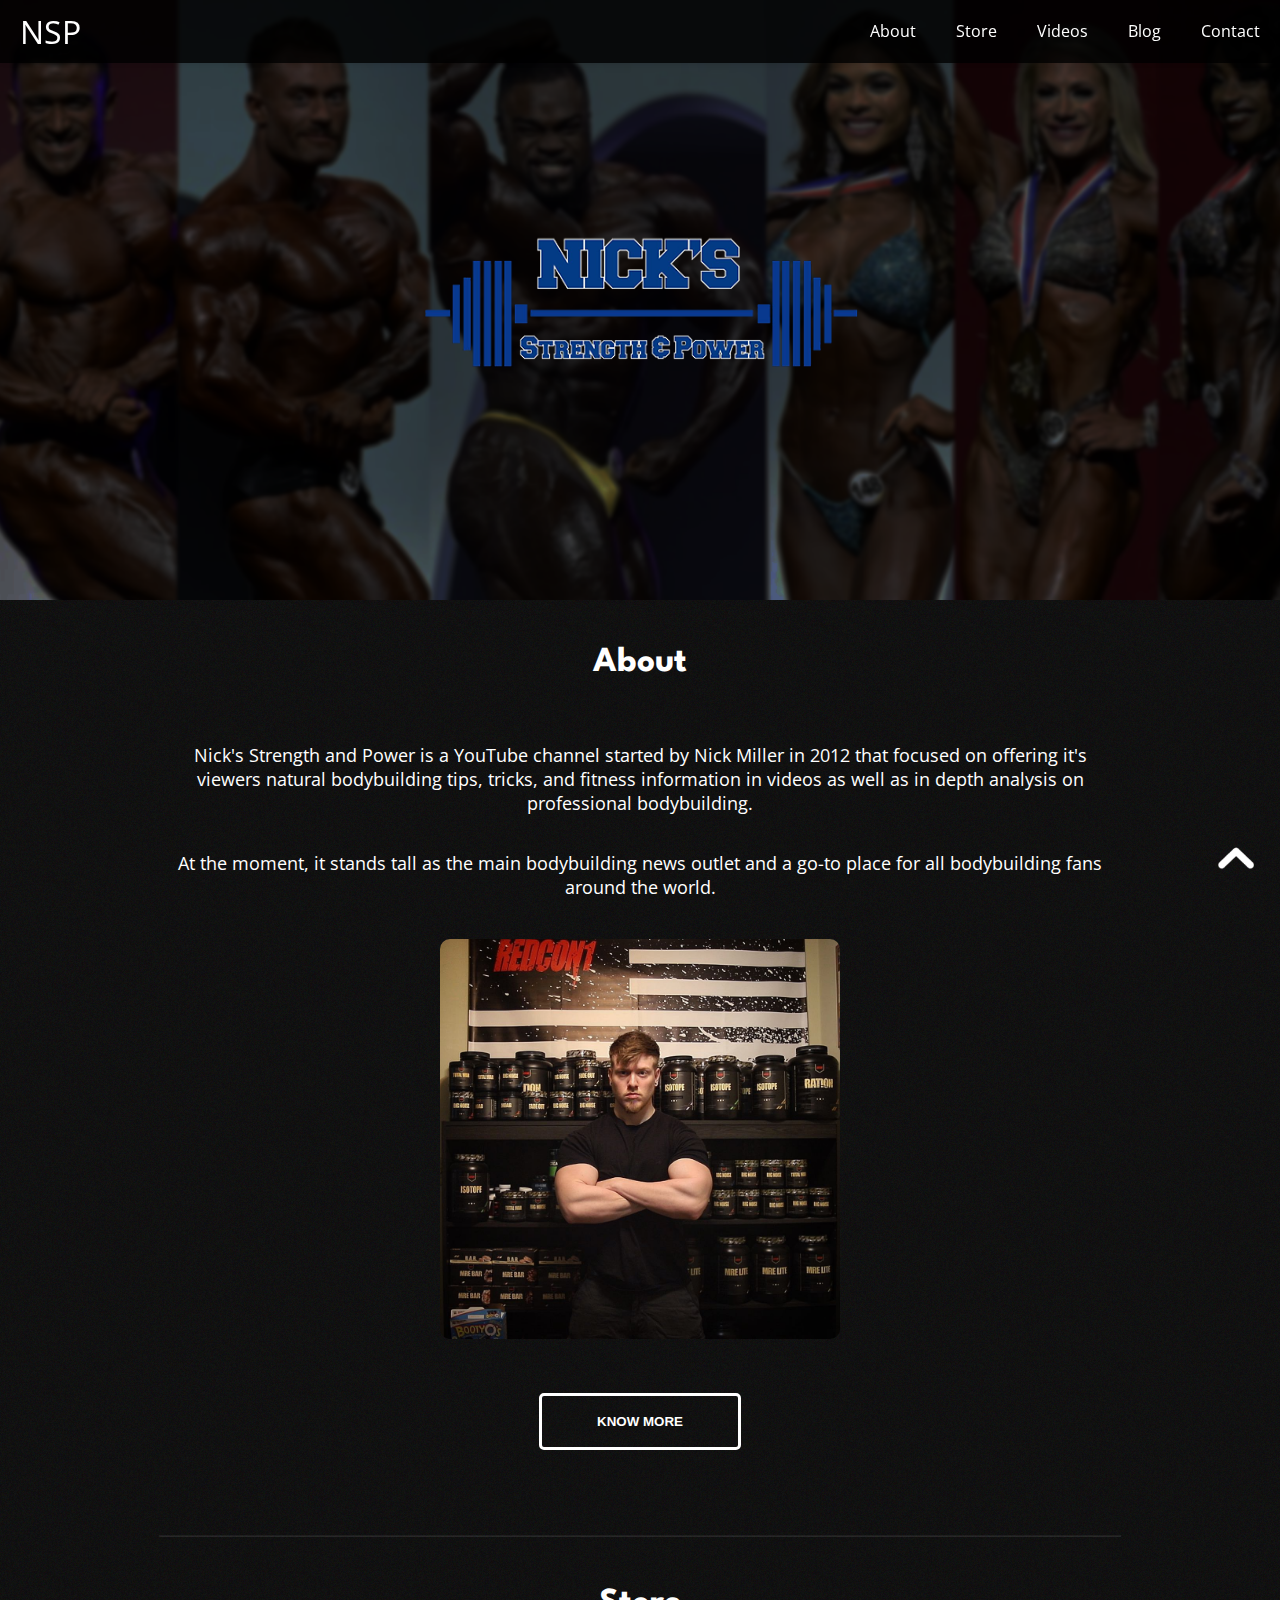
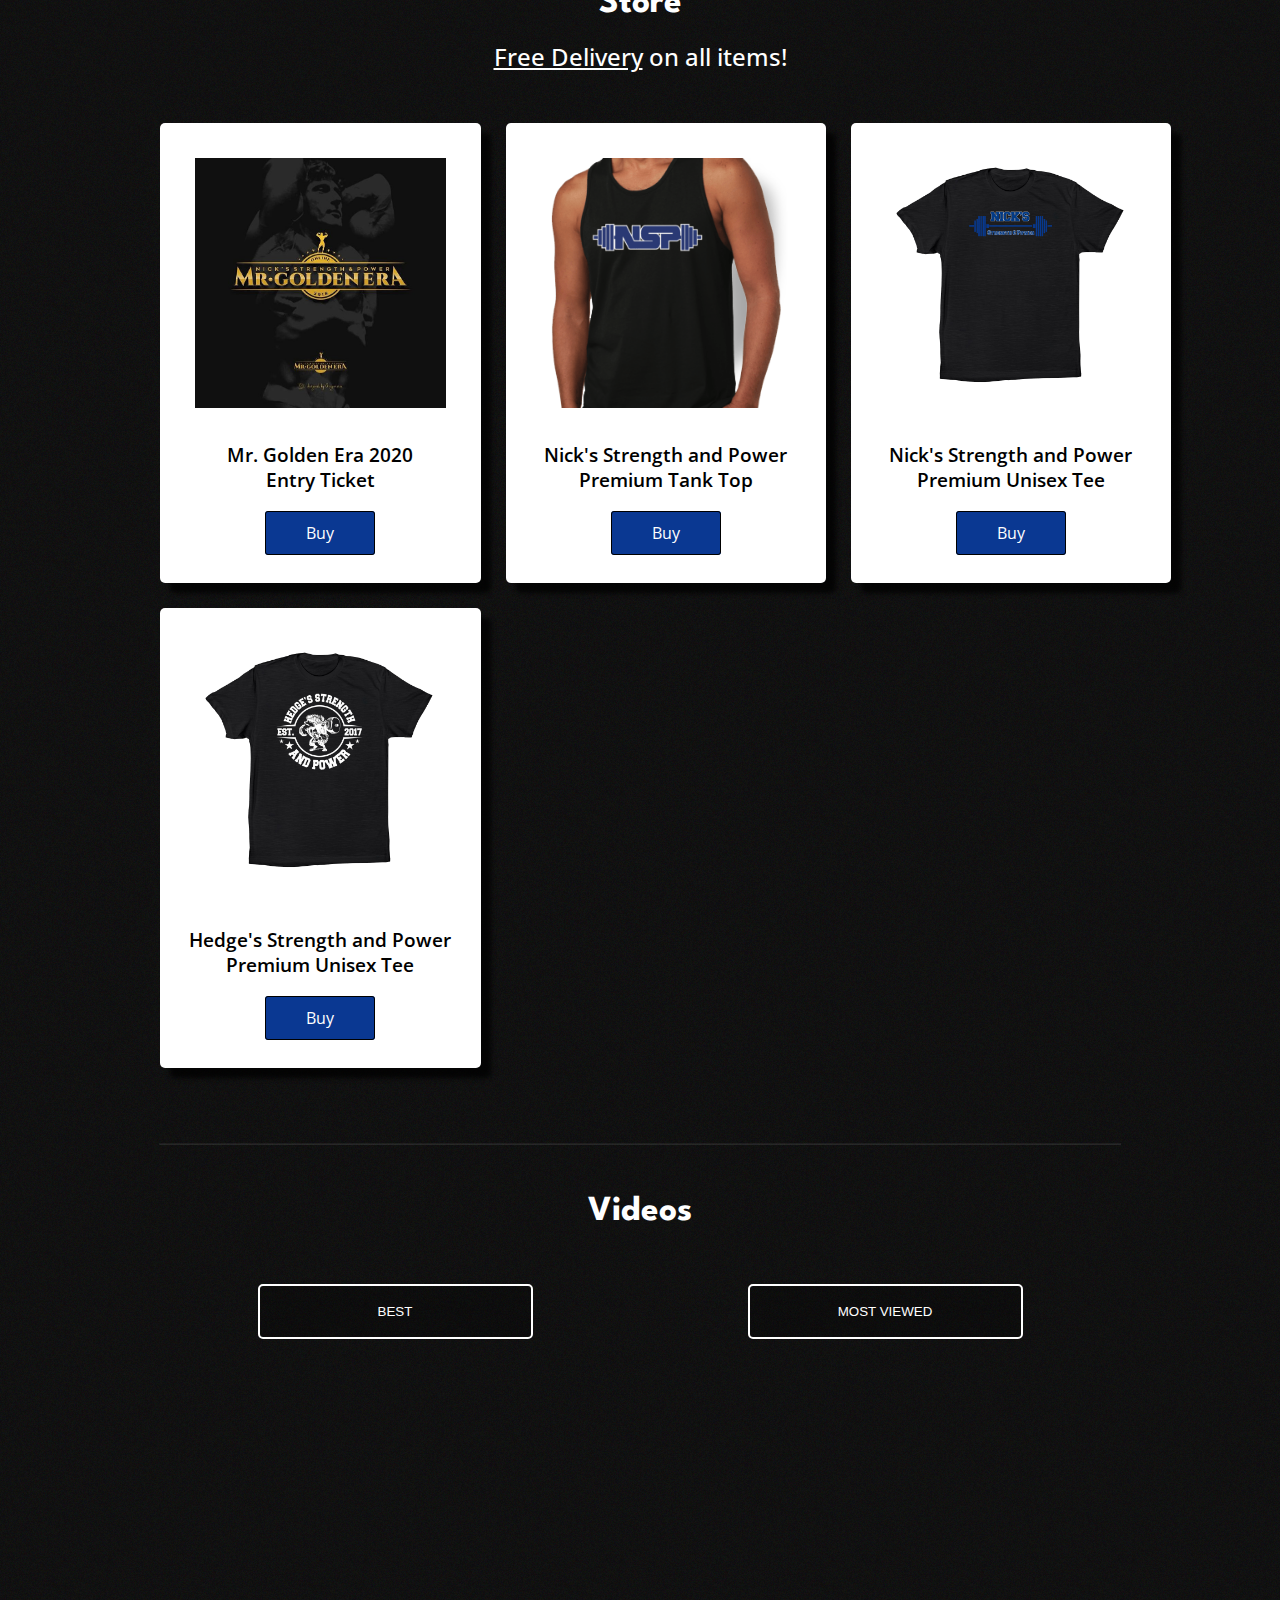
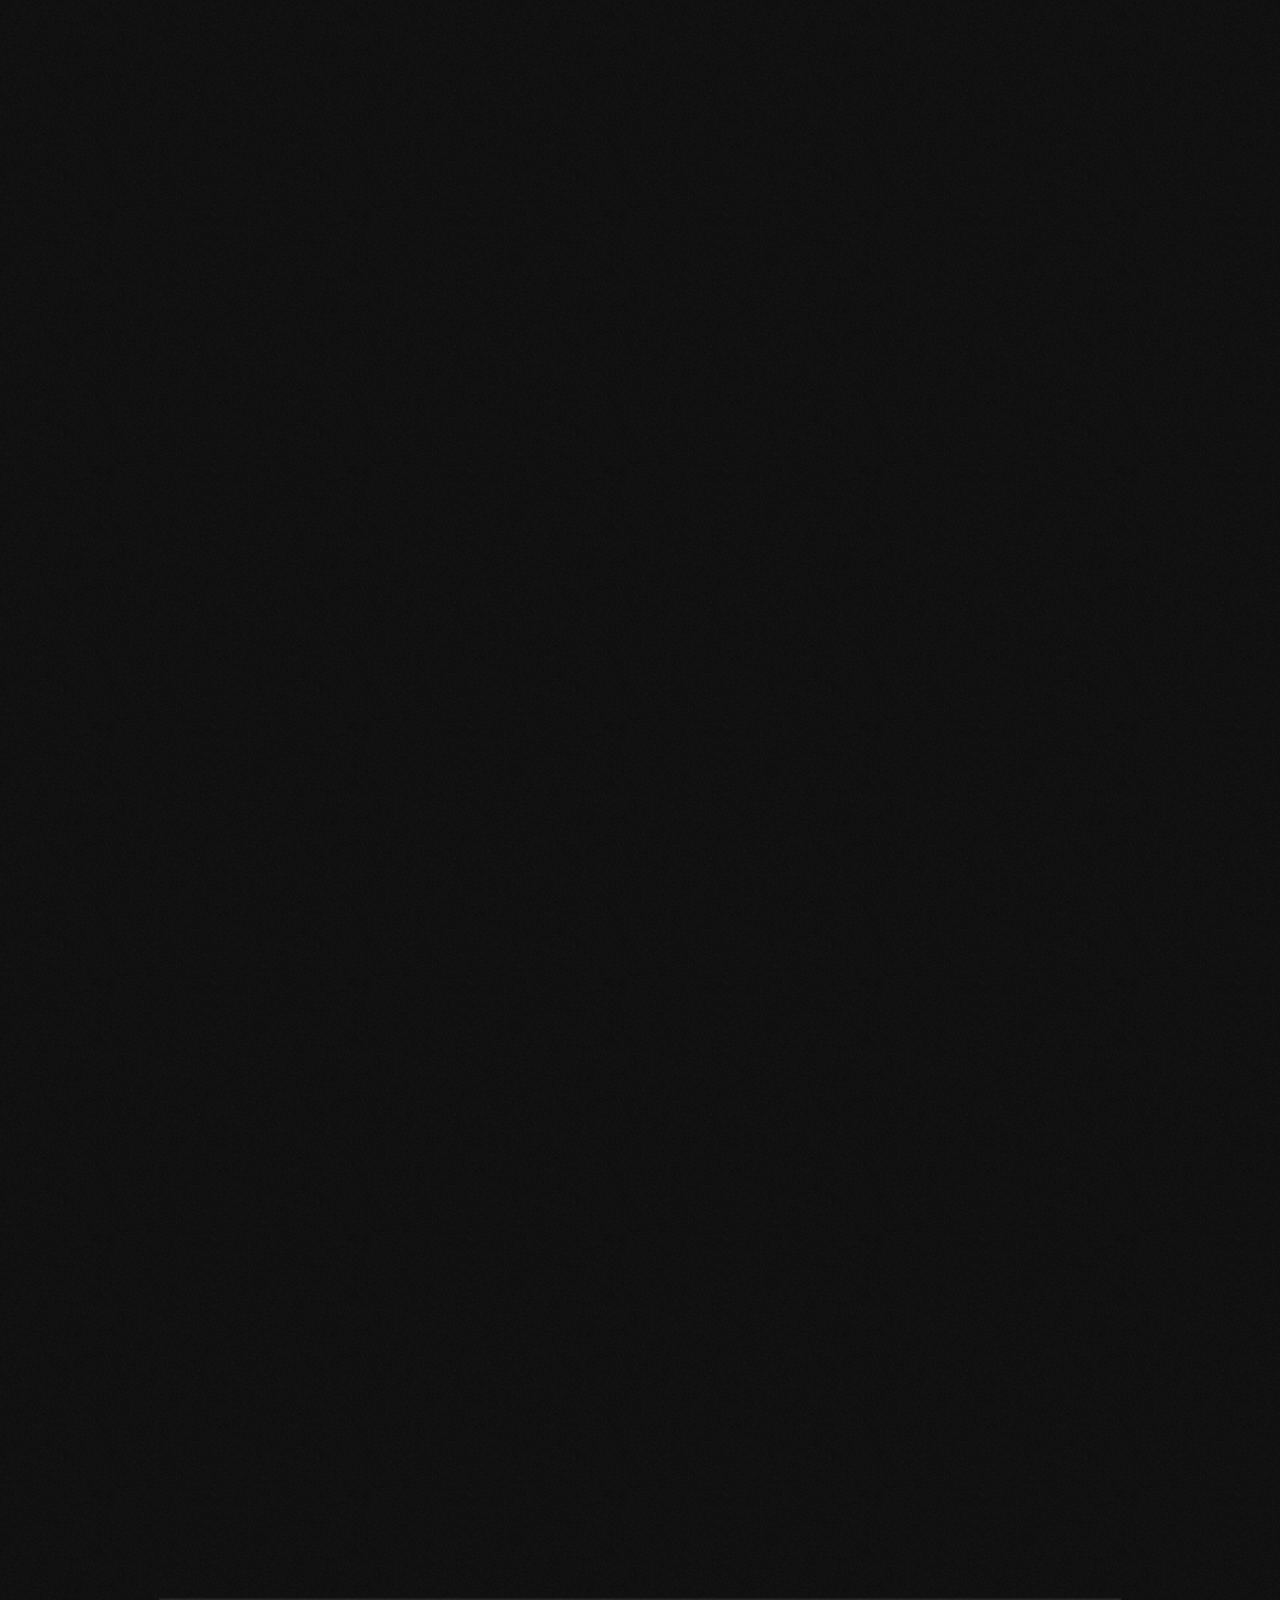
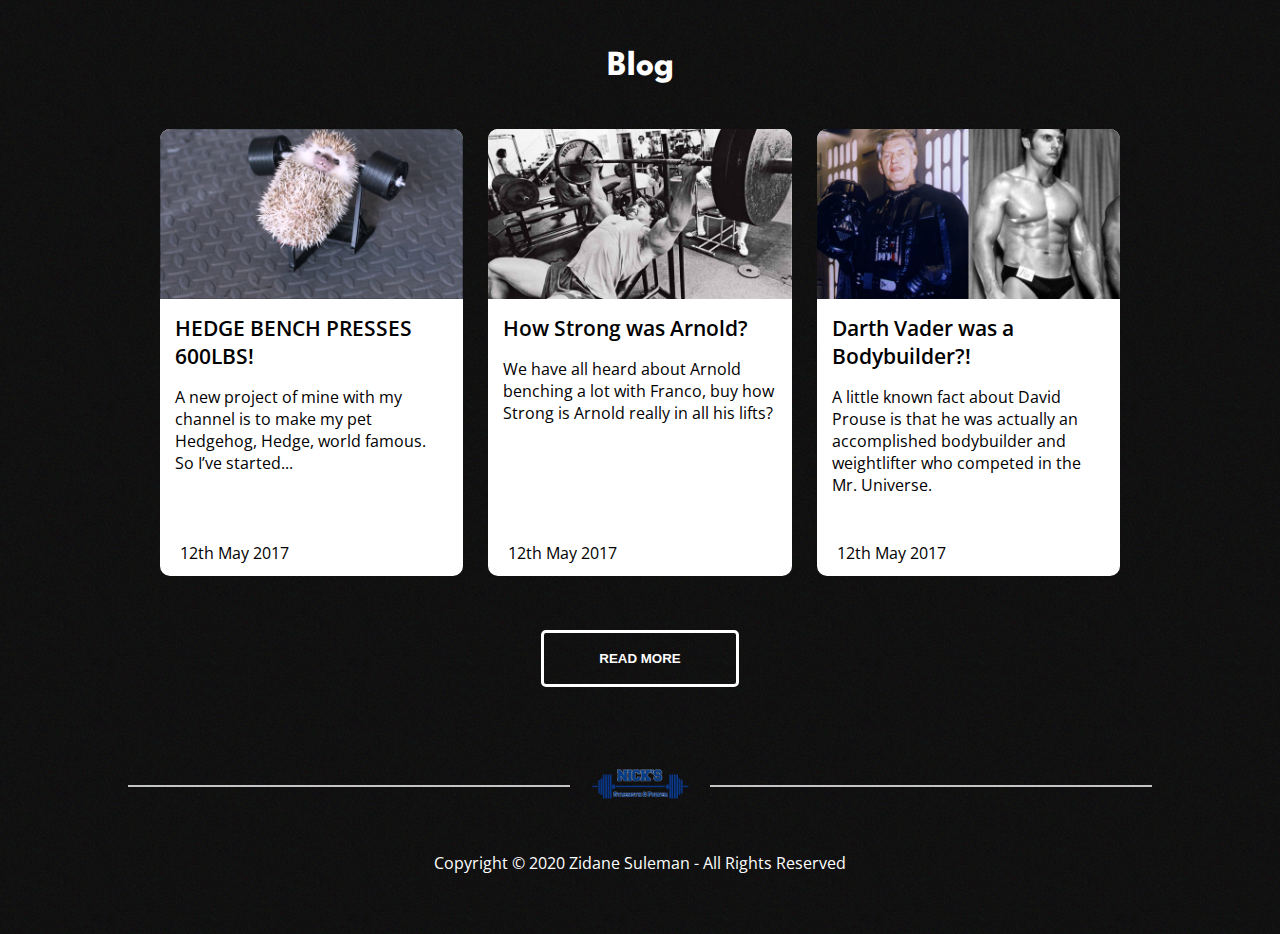
<file: nsp/index.html>
<!DOCTYPE html>
<html lang="en">
<head>
    <meta charset="UTF-8">
    <meta name="viewport" content="width=device-width, initial-scale=1.0">
    <title>Nick's Strength and Power</title>
    <link rel="shortcut icon" href="img/logo.png"/>
    <link rel="stylesheet" href="css/main.css">
    <link rel="stylesheet" href="css/mobile.css">
</head>
<body>
<div id="wrapper">
  <div class="arrow-top"><a href="#wrapper"><img src="img/arrowtop.png" height="24px"></a></div>
  <header class="navbar">
    <a href="#hero" class="logo"><span>NSP</span></a>
    <input class="menu-btn" type="checkbox" id="menu-btn" />
    <label class="menu-icon" for="menu-btn"><span class="navicon"></span></label>
    <ul class="menu">
      <li><a href="#about">About</a></li>
      <li><a href="#store">Store</a></li>
      <li><a href="#videos">Videos</a></li>
      <li><a href="#blog">Blog</a></li>
      <li><a href="contact.html">Contact</a></li>
    </ul>
  </header>
  <div id="hero">
    <img src="img/logo.png">
  </div>
  <div id="about" class="container">
    <h2><a href="about.html">About</a></h2>
    <p>Nick's Strength and Power is a YouTube channel started by Nick Miller in 2012 that focused on offering it's viewers
      natural bodybuilding tips, tricks, and fitness information in videos as well as in depth analysis on professional bodybuilding.</p>
    <p>At the moment, it stands tall as the main bodybuilding news outlet and a go-to place for all bodybuilding fans around the world.</p>
    <br>
    <img src="img/about/about.jpg">
    <br><br>
    <button class="btn-5"><a href="about.html">Know More</a></button>

  </div>
  <hr class="container">
  <div id="store" class="container">
    <h2><a href="store.html">Store</a></h2>
    <h3 style="margin-top: -25px; font-weight: 500; font-size: 1.5em; margin-bottom: 50px;"><span style="text-decoration: underline;">Free Delivery</span> on all items!</h3>
    <div class="grid">
      <div class="item">
        <img src="img/store/item1.png">
        <h3>Mr. Golden Era 2020 <br> Entry Ticket</h3>
        <a href="">Buy</a>
      </div>
      <div class="item">
        <img src="img/store/item2.png">
        <h3>Nick's Strength and Power <br> Premium Tank Top</h3>
        <a href="">Buy</a>
      </div>
      <div class="item">
        <img src="img/store/item3.png">
        <h3>Nick's Strength and Power <br> Premium Unisex Tee</h3>
        <a href="">Buy</a>
      </div>
      <div class="item">
        <img src="img/store/item4.png">
        <h3>Hedge's Strength and Power <br> Premium Unisex Tee</h3>
        <a href="">Buy</a>
      </div>
    </div>
  </div>
  <hr class="container">
  <div id="videos" class="container">
    <h2><a href="videos.html">Videos</a></h2>
    <div class="filters">
      <button id="filter1" class="filter">Best</button>
      <!-- <button id="filter2" class="filter">Most Recent</button> -->
      <button id="filter3" class="filter">Most Viewed</button>
    </div>
    <br><br>
    <div class="videos">
      <div class="videos-best">
        <iframe id="iframe1" src="https://www.youtube.com/embed/rBC1UEhy4So?rel=0&amp;autoplay=1&mute=1" frameborder="0" allow="picture-in-picture" allowfullscreen></iframe>
        <iframe id="iframe2" src="https://www.youtube.com/embed/2Hp3mxDu02U?rel=0&amp;autoplay=1&mute=1" frameborder="0" allow="picture-in-picture" allowfullscreen></iframe>
        <iframe id="iframe3" src="https://www.youtube.com/embed/DvE9dZVnb48?rel=0&amp;autoplay=1&mute=1" frameborder="0" allow="picture-in-picture" allowfullscreen></iframe>
      </div><!-- 
      <div class="videos-mostrecent" >
        <iframe id="iframe1" class="latestVideoEmbed" vnum='0' cid="UCEr4irFkzHnhPt0uG8lOpug" frameborder="0" allow="picture-in-picture" allowfullscreen></iframe>
        <iframe id="iframe2" class="latestVideoEmbed" vnum='1' cid="UCEr4irFkzHnhPt0uG8lOpug" frameborder="0" allow="picture-in-picture" allowfullscreen></iframe>
        <iframe id="iframe3" class="latestVideoEmbed" vnum='2' cid="UCEr4irFkzHnhPt0uG8lOpug" frameborder="0" allow="picture-in-picture" allowfullscreen></iframe>
      </div> -->
      <div class="videos-mostviewed">
        <iframe id="iframe1" src="https://www.youtube.com/embed/3Q7dg7DTtJE?rel=0&amp;autoplay=1&mute=1" frameborder="0" allow="picture-in-picture" allowfullscreen></iframe>
        <iframe id="iframe2" src="https://www.youtube.com/embed/ixZLwnRs76A?rel=0&amp;autoplay=1&mute=1" frameborder="0" allow="picture-in-picture" allowfullscreen></iframe>
        <iframe id="iframe3" src="https://www.youtube.com/embed/35aYaOxjkc8?rel=0&amp;autoplay=1&mute=1" frameborder="0" allow="picture-in-picture" allowfullscreen></iframe>
      </div>
    </div>
  </div>
  <hr class="container">
  <div id="blog" class="container">
    <h2><a href="blog.html">Blog</a></h2>
    <div class="grid">
      <div class="post">
          <div class="image">
            <a href="blog/post1.html"><img src="img/blog/post1.jpg"></a>
          </div>
          <div class="info">
            <a href="blog/post1.html"><h3 class="title">HEDGE BENCH PRESSES 600LBS!</h3></a>
            <p class="desc">A new project of mine with my channel is to make my pet Hedgehog, Hedge, world famous. So I’ve started...</p>
          </div>
          <div class="date">
            <p><i class="fa fa-clock-o spaceRight" aria-hidden="true"></i>12th May 2017</p>
          </div>
      </div>
      <div class="post">
          <div class="image">
            <a href="blog/post2.html"><img src="img/blog/post2.jpg"></a>
          </div>
          <div class="info">
            <a href="blog/post2.html"><h3 class="title">How Strong was Arnold?</h3></a>
            <p class="desc">We have all heard about Arnold benching a lot with Franco, buy how Strong is Arnold really in all his lifts?</p>
          </div>
          <div class="date">
            <p><i class="fa fa-clock-o spaceRight" aria-hidden="true"></i>12th May 2017</p>
          </div>
      </div>
      <div class="post">
          <div class="image">
            <a href="blog/post3.html"><img src="img/blog/post3.jpg"></a>
          </div>
          <div class="info">
            <a href="blog/post3.html"><h3 class="title">Darth Vader was a Bodybuilder?!</h3></a>
            <p class="desc">A little known fact about David Prouse is that he was actually an accomplished bodybuilder and weightlifter who competed in the Mr. Universe.</p>
          </div>
          <div class="date">
            <p><i class="fa fa-clock-o spaceRight" aria-hidden="true"></i>12th May 2017</p>
          </div>
      </div>
    </div>
    <br><br>
    <button class="btn-5"><a href="blog.html">Read More</a></button>
  </div>
  <br><br><br><br>
  <div id="footerdivider" class="container">
    <div class="line"></div>
    <div><img src="img/logo.png"></div>
    <div class="line"></div>
  </div>

  <div id="footer" class="container" style="position: relative;">
    <div id="copyright">
        <p style="color: #fff;">Copyright &copy; 2020 Zidane Suleman <br> - <br> All Rights Reserved</p>
    </div>
  </div>
</div>
<script src="https://code.jquery.com/jquery-3.5.1.js" integrity="sha256-QWo7LDvxbWT2tbbQ97B53yJnYU3WhH/C8ycbRAkjPDc=" crossorigin="anonymous"></script>
<script src="js/main.js"></script>
</body>
</html>
</file>
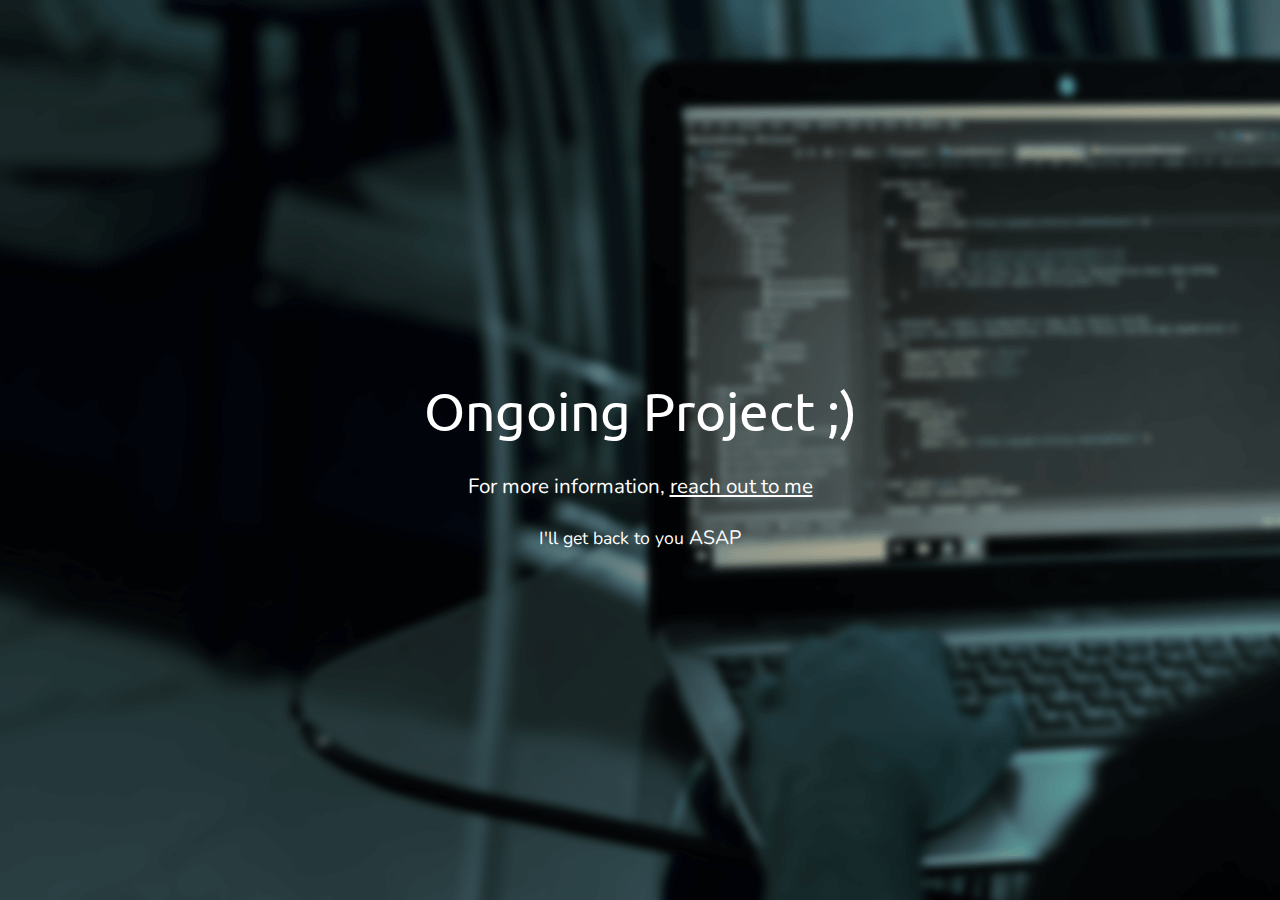
<file: ongoing.html>
<!DOCTYPE html>
<html lang="en">
  <head>
    <meta charset="UTF-8" />
    <meta name="viewport" content="width=device-width, initial-scale=1.0" />
    <title>Zidane - Front-end Developer</title>
    <link rel="shortcut icon" href="img/logo.png" />
    <link rel="stylesheet" href="css/main.css" />
    <meta
      name="keywords"
      content="HTML, CSS, JavaScript, React, Web, Web Dev, Web Developer, Web Designer, Frontend, ecommerce, Frontend Web Developer, Frontend Developer, Web Programmer, Website"
    />
  </head>
  <body id="stop-scrolling">
    <div id="wrapper">
      <div id="ongoing">
        <div>
          <h2>Ongoing Project ;)</h2>
          <h3>
            For more information,
            <a href="mailto:zidanefst@gmail.com">reach out to me</a>
          </h3>
          <br />
          <h4>
            I'll get back to you <span style="font-size: 1.1em">ASAP</span>
          </h4>
        </div>
      </div>
    </div>
  </body>
</html>
</file>
<file: nsp/css/main.css>
@import url("https://fonts.googleapis.com/css2?family=Spartan&display=swap");
@import url("https://fonts.googleapis.com/css2?family=Open+Sans:wght@300;400;600;700&display=swap");
body {
  margin: 0;
  background-color: rgba(0, 0, 0, 0.97);
  background-image: url(../img/bgpattern.png);
  color: #fff;
  font-family: "Open Sans", sans-serif;
  scroll-behavior: smooth;
}

a {
  color: #fff;
  cursor: pointer;
}

h2 {
  text-align: center;
  font-family: "Spartan", sans-serif;
  font-size: 2.2em;
  margin: 1.3em;
}
h2 a {
  text-decoration: none;
}

hr {
  width: 90%;
  filter: opacity(10%);
  margin-top: 75px !important;
  margin-bottom: 50px !important;
}

.container {
  width: 75%;
  margin: auto;
}

/* scroll top */
.arrow-top {
  position: fixed;
  bottom: 25px;
  right: 25px;
}

/* buttons */
button,
button::after {
  -webkit-transition: all 0.3s;
  -moz-transition: all 0.3s;
  -o-transition: all 0.3s;
  transition: all 0.3s;
}

button {
  background: none;
  border: 3px solid #fff;
  border-radius: 5px;
  color: #fff;
  display: block;
  font-weight: bold;
  margin: 10px auto;
  padding: 18px 55px;
  position: relative;
  text-transform: uppercase;
}
button a {
  text-decoration: none;
  color: white;
}
button:hover {
  cursor: pointer;
}
button:hover > a {
  color: #000;
  transition: color 500ms linear;
}
button::before,
button::after {
  background: #fff;
  content: "";
  position: absolute;
  z-index: -1;
}

/* BUTTON 5 */
.btn-5 {
  overflow: hidden;
}

.btn-5::after {
  /*background-color: #f00;*/
  height: 100%;
  left: -35%;
  top: 0;
  transform: skew(50deg);
  transition-duration: 0.6s;
  transform-origin: top left;
  width: 0;
}

.btn-5:hover:after {
  height: 100%;
  width: 135%;
}

/* navbar */
.navbar {
  background-color: rgba(0, 0, 0, 0.8);
  box-shadow: 1px 1px 4px 0 rgba(0, 0, 0, 0.1);
  position: fixed;
  width: 100%;
  z-index: 3;
  /* menu */
  /* menu icon */
  /* menu btn */
}
.navbar ul {
  margin: 0;
  padding: 0;
  list-style: none;
  overflow: hidden;
}
.navbar li a {
  display: block;
  padding: 20px 20px;
  text-decoration: none;
}
.navbar li a:hover {
  background-color: #222;
  transition: all 200ms ease-in-out;
}
.navbar .menu-btn:hover {
  background-color: #222;
  transition: all 200ms ease-in-out;
}
.navbar .logo {
  display: block;
  float: left;
  font-size: 2em;
  padding: 10px 20px;
  text-decoration: none;
}
.navbar .menu {
  clear: both;
  max-height: 0;
  transition: max-height 0.2s ease-out;
}
.navbar .menu-icon {
  cursor: pointer;
  float: right;
  padding: 28px 20px;
  position: relative;
  user-select: none;
}
.navbar .menu-icon .navicon {
  background: #eee;
  display: block;
  height: 2px;
  position: relative;
  transition: background 0.2s ease-out;
  width: 18px;
}
.navbar .menu-icon .navicon:before,
.navbar .menu-icon .navicon:after {
  background: #eee;
  content: "";
  display: block;
  height: 100%;
  position: absolute;
  transition: all 0.2s ease-out;
  width: 100%;
}
.navbar .menu-icon .navicon:before {
  top: 5px;
}
.navbar .menu-icon .navicon:after {
  top: -5px;
}
.navbar .menu-btn {
  display: none;
}
.navbar .menu-btn:checked ~ .menu {
  max-height: 240px;
}
.navbar .menu-btn:checked ~ .menu-icon .navicon {
  background: transparent;
}
.navbar .menu-btn:checked ~ .menu-icon .navicon:before {
  transform: rotate(-45deg);
}
.navbar .menu-btn:checked ~ .menu-icon .navicon:after {
  transform: rotate(45deg);
}
.navbar .menu-btn:checked ~ .menu-icon:not(.steps) .navicon:before,
.navbar .menu-btn:checked ~ .menu-icon:not(.steps) .navicon:after {
  top: 0;
}

/* hero */
#hero {
  background-image: url("../img/hero/herobg.png");
  background-size: cover;
  background-position: center top;
  height: 600px;
  display: flex;
  justify-content: center;
  align-items: center;
  flex-direction: column;
}
#hero h2 {
  font-size: 48px;
  color: white;
  margin: 0;
}
#hero img {
  width: 450px;
}

/* about */
#about {
  display: flex;
  flex-direction: column;
}
#about p {
  font-size: 18px;
  text-align: center;
}
#about img {
  margin: auto;
  border-radius: 10px;
  height: 400px;
}

/* store */
#store {
  text-align: center;
}
#store .grid {
  display: grid;
  grid-template-columns: 1fr 1fr 1fr;
  gap: 25px;
}
#store .grid .item {
  border-radius: 5px;
  -webkit-box-shadow: 10px 10px 5px 0px rgba(0, 0, 0, 0.75);
  -moz-box-shadow: 10px 10px 5px 0px rgba(0, 0, 0, 0.75);
  box-shadow: 10px 10px 5px 0px rgba(0, 0, 0, 0.75);
  height: 410px;
  background-color: #fff;
  padding: 25px;
}
#store .grid .item img {
  padding: 10px;
  height: 250px;
}
#store .grid .item h3 {
  color: #000;
  font-weight: 600;
  margin-bottom: 30px;
}
#store .grid .item a {
  background-color: #0a3892;
  border: 1px solid black;
  border-radius: 3px;
  color: white;
  text-align: center;
  padding: 10px 40px;
  text-decoration: none;
}
#store .grid .item a:hover {
  border: 2px solid black;
  background-color: #082d79;
  transition: all 200ms linear;
}

/* videos */
#videos .filters {
  display: grid;
  grid-template-columns: 1fr 1fr;
  gap: 20px;
}
#videos .filters .filter {
  background-color: rgba(0, 0, 0, 0.2);
  color: #fff;
  width: 275px;
  border: 2px solid #fff;
  font-weight: 400;
}
#videos .filters .filter:hover {
  background-color: rgba(0, 0, 0, 0.8);
  cursor: pointer;
}
#videos .filters .filter:active {
  background-color: rgba(0, 0, 0, 0.8);
  border-width: 2px;
}
#videos .videos .videos-mostviewed,
#videos .videos .videos-mostrecent,
#videos .videos .videos-best {
  display: none;
}
#videos .videos .videos-mostviewed iframe,
#videos .videos .videos-mostrecent iframe,
#videos .videos .videos-best iframe {
  display: block;
  margin: auto;
  margin-bottom: 25px;
  width: 80%;
  height: 560px;
}
#videos .videos .videos-best {
  display: block;
}

/* blog */
#blog .grid {
  display: grid;
  grid-template-columns: 1fr 1fr 1fr;
  gap: 25px;
}
#blog .grid .post {
  position: relative;
  background-color: #fff;
  color: black;
  border-radius: 10px;
}
#blog .grid .post a {
  color: black;
  text-decoration: none;
}
#blog .grid .post .image img {
  border-radius: 10px 10px 0px 0px;
  width: 100%;
}
#blog .grid .post .info {
  padding: 10px 15px 20px 15px;
}
#blog .grid .post .info .title {
  margin: 0;
  font-weight: 600;
  font-size: 1.3em;
}
#blog .grid .post .info .desc {
  margin-bottom: 60px;
}
#blog .grid .post .date {
  position: absolute;
  bottom: 0px;
  height: 50px;
  padding: 10px 15px 0px 15px;
}
#blog .grid .post .date i {
  margin-right: 5px;
  color: #555;
}

/*footer*/
#footerdivider {
  margin: 0 auto;
  width: 80%;
  display: grid;
  grid-template-columns: 16fr 1fr 16fr;
}

#footerdivider .line {
  height: 0;
  border: 1px solid #c4c4c4;
  display: inline-block;
}

#footerdivider img {
  padding: 0px 20px;
  margin-top: -30px;
  width: 100px;
  transition: 250ms linear;
}
#footerdivider img:hover {
  transition: 250ms linear;
  transform: scale(1.3) rotate(360deg);
}

#footer {
  width: 80%;
  margin: 0 auto;
}

#copyright {
  padding: 25px;
  padding-bottom: 50px;
}

#copyright p {
  text-align: center;
  margin: 10px auto;
}
#copyright p br {
  display: none;
}

/*# sourceMappingURL=main.css.map */
</file>
<file: nsp/css/mobile.css>
/* 64em = 1024px */
@media (min-width: 64em) {
  /* navbar */
  .navbar .menu {
    clear: none;
    float: right;
    max-height: none;
  }

  .menu-icon {
    display: none;
  }

  li {
    float: left;
  }
  li a {
    padding: 20px 30px;
  }
}
@media screen and (max-width: 64em) {
  .container {
    width: 95%;
  }

  /* navbar */
  .navbar li a:hover {
    background-color: black;
    transition: all 200ms ease-in-out;
  }

  /* hero */
  #hero {
    height: 600px;
  }
  #hero img {
    width: 235px;
  }

  #about img {
    width: 100%;
    height: auto;
  }

  /* store */
  #store .grid {
    grid-template-columns: repeat(auto-fill, minmax(250px, 1fr));
  }
  #store .grid .item {
    height: auto;
  }
  #store .grid .item img {
    padding: 0px;
    width: 100%;
    height: auto;
  }

  /* videos */
  #videos .filters {
    grid-template-columns: 1fr;
    gap: 0px;
  }
  #videos .videos .videos-mostviewed iframe,
  #videos .videos .videos-mostrecent iframe,
  #videos .videos .videos-best iframe {
    width: 90%;
    height: 300px;
  }

  /* blog */
  #blog .grid {
    grid-template-columns: repeat(auto-fill, minmax(250px, 1fr));
  }
}

/*# sourceMappingURL=mobile.css.map */
</file>
<file: css/main.css>
@import url("https://fonts.googleapis.com/css2?family=Ubuntu:wght@300;400;500;700&display=swap");
@import url("https://fonts.googleapis.com/css2?family=Nunito:wght@400;600;700&display=swap");
* {
  margin: 0;
}

html {
  scroll-behavior: smooth;
}

body {
  background-color: rgba(0, 0, 0, 0.97);
  background-image: url(../img/bgpattern.png);
  font-family: "Nunito", sans-serif;
  font-weight: normal;
  font-size: 1.1em;
  color: white;
}

h2 {
  font-family: "Ubuntu", sans-serif;
  font-weight: 400;
  background-color: #1f1f1f;
  color: white;
  padding: 30px;
  font-size: 3em;
  text-align: center;
}

a {
  text-decoration: none;
  color: #fff;
}

/* scrollbar */
::-webkit-scrollbar-track {
  box-shadow: inset 0 0 6px rgba(0, 0, 0, 0.3);
  -webkit-box-shadow: inset 0 0 6px rgba(0, 0, 0, 0.3);
  border-radius: 10px;
  background-color: rgba(0, 0, 0, 0);
}

::-webkit-scrollbar {
  width: 12px;
  background-color: rgba(0, 0, 0, 0);
}

::-webkit-scrollbar-thumb {
  border-radius: 10px;
  box-shadow: inset 0 0 6px rgba(0, 0, 0, 0.3);
  -webkit-box-shadow: inset 0 0 6px rgba(0, 0, 0, 0.3);
  background-color: #555;
}

/* loader */
/* #stop-scrolling {
    height: 100% !important;
    overflow: hidden !important;
}

.preloader {
    position: absolute;
    top: 0;
    left: 0;
    bottom:0;
    right:0;
    width: 100%;
    height: 100vh;
    z-index: 99999999;
    background-repeat: no-repeat;
    background-position: center;
}
*/
/* github */
#github {
  background-color: rgba(0, 0, 0, 0.9);
  position: fixed;
  right: -500px;
  top: 25%;
  padding: 25px;
  width: auto;
  border-top-left-radius: 25px;
  border-bottom-left-radius: 25px;
  display: flex;
  align-items: center;
  z-index: 99;
}
#github .fa-times {
  margin-right: 10px;
  font-size: 1.5em;
  cursor: pointer;
}
#github .fa-times:hover {
  color: #ddd;
}
#github a {
  display: flex;
  align-items: center;
}
#github a i {
  font-size: 2em;
  margin-left: 10px;
}
#github:hover {
  transform: scale(1.05);
}

.github-scrolled {
  -webkit-animation: slide 0.5s forwards;
  /* -webkit-animation-delay: 2s; */
  animation: slide 0.5s forwards;
  /* animation-delay: 2s; */
  transition: all 100ms linear;
}

@-webkit-keyframes slide {
  100% {
    right: 0;
  }
}
@keyframes slide {
  100% {
    right: 0;
  }
}
/* navbar */
#navbar {
  z-index: 9999;
  position: fixed;
  top: 0;
  height: 100px;
  width: 100%;
  transition: all 400ms linear;
}

.navbar-scrolled {
  background-color: rgba(255, 255, 255, 0.9);
}

#menu {
  margin: 0 auto;
  display: flex;
  align-items: center;
  justify-content: center;
  width: 60%;
}
#menu .menuitem {
  font-size: 18px;
  text-align: center;
  padding: 35px;
  display: inline-block;
  margin: 0 auto;
  list-style-type: none;
}
#menu .menuitem a {
  text-decoration: none;
  color: black;
  padding: 5px;
  border-bottom: solid 0px #000;
  transition: 100ms linear;
}
#menu .menuitem a:hover {
  text-shadow: 0 0 0.5px black;
  border-width: 2px;
}
#menu .logo {
  padding: 0;
  margin: auto;
  list-style-type: none;
}
#menu .logo img {
  transition: 250ms ease-in-out;
  width: 75px;
  margin-top: 12px;
}
#menu .logo img:hover {
  transform: rotate(35deg);
}

/*Menu Ham*/
#menuham {
  display: none;
  margin: 0 auto;
  height: 75px;
  /* ham icon */
}
#menuham .full-menu {
  color: black;
  display: flex;
  justify-content: center;
  align-items: center;
  height: 100vh;
  width: 100%;
  visibility: hidden;
  opacity: 0;
  transition: all 0.2s ease;
}
#menuham .full-menu.is-active {
  background-color: black;
  opacity: 1;
  visibility: visible;
  display: flex;
  justify-content: center;
  align-items: center;
}
#menuham .full-menu ul {
  list-style: none;
  opacity: 0;
  transition: all 1s ease;
  list-style: none;
  margin-block-start: 0;
  margin-inline-start: 0;
  padding-inline-start: 0;
}
#menuham .full-menu.is-active ul {
  opacity: 1;
}
#menuham .full-menu ul li {
  transition: all 1s ease;
  text-transform: uppercase;
  margin-top: 50px;
  opacity: 0;
  transition: all 1s ease;
  text-align: center;
}
#menuham .full-menu ul li a {
  margin-top: 50px;
  font-size: 6vw;
}
#menuham .full-menu.is-active ul li {
  opacity: 1;
}
#menuham .ham-icon {
  position: fixed;
  top: -5px;
  left: 50%;
  -webkit-transform: translateX(-50%);
  transform: translateX(-50%);
}
#menuham .ham {
  cursor: pointer;
  -webkit-tap-highlight-color: transparent;
  transition: transform 400ms;
  -moz-user-select: none;
  -webkit-user-select: none;
  -ms-user-select: none;
  user-select: none;
}
#menuham .hamRotate.is-active {
  transform: rotate(45deg);
}
#menuham .hamRotate180.is-active {
  transform: rotate(180deg);
}
#menuham .line {
  fill: none;
  transition: stroke-dasharray 400ms, stroke-dashoffset 400ms;
  stroke: #000;
  stroke-width: 5.5;
  stroke-linecap: round;
}
#menuham .line.is-active {
  stroke: #fff;
}
#menuham .ham8 .top {
  stroke-dasharray: 40 160;
}
#menuham .ham8 .middle {
  stroke-dasharray: 40 142;
  transform-origin: 50%;
  transition: transform 400ms;
}
#menuham .ham8 .bottom {
  stroke-dasharray: 40 85;
  transform-origin: 50%;
  transition: transform 400ms, stroke-dashoffset 400ms;
}
#menuham .ham8.is-active .top {
  stroke-dashoffset: -64px;
}
#menuham .ham8.is-active .middle {
  transform: rotate(90deg);
}
#menuham .ham8.is-active .bottom {
  stroke-dashoffset: -64px;
}

/* header */
#header {
  height: 100vh;
  font-family: "Ubuntu", sans-serif;
  margin: 0 auto;
  background-image: url("../img/headerbg.jpg");
  background-repeat: no-repeat;
  background-size: cover;
  background-position: bottom center;
}
#header .animation {
  margin: 0 auto;
  width: 900px;
}
#header svg {
  margin-top: 40vh;
  font-weight: bold;
  width: 100%;
}
#header svg text {
  font-size: 16px;
}
#header h2 {
  text-align: center;
  font-weight: 500;
  font-size: 1.5em;
  color: #000;
  background-color: rgba(0, 0, 0, 0);
  padding: 0px;
}

/* about */
#about {
  /* background-color: rgb(222,232,235); */
}
#about .grid {
  display: grid;
  grid-template-columns: 1fr;
  width: 75%;
  margin: 75px auto;
}
#about .grid img {
  border: 5px solid #fff;
  border-radius: 50%;
  margin: 50px auto;
  height: 250px;
}
#about p {
  width: 100%;
  margin: auto;
  text-align: center;
  font-size: 24px;
}

/* experience */
#experience {
  color: #000;
}
#experience .grid {
  display: grid;
  grid-template-columns: 1fr;
  width: 60%;
  margin: 100px auto;
  gap: 50px;
}
#experience .grid .container {
  background-color: #fff;
  padding: 40px;
}
#experience .grid .container .grid {
  grid-template-columns: 70% 30%;
  grid-template-rows: 1fr 1fr;
  width: 90%;
  margin: 25px;
  margin-top: 0px;
  gap: 15px;
}
#experience .grid .container .position {
  font-size: 1.3em;
}
#experience .grid .container .position,
#experience .grid .container .company {
  text-align: left;
  font-weight: bolder;
  text-transform: uppercase;
}
#experience .grid .container .date,
#experience .grid .container .location {
  text-align: right;
  font-size: 16px;
}

/* skills */
#skills .skill-type {
  background-color: #fff;
  color: #000;
  width: 60%;
  margin: 50px auto;
  padding: 40px 25px;
}
#skills .skill-type .title {
  font-size: 2em;
  margin-bottom: 25px;
}
#skills .skill-type .grid {
  padding: 25px;
  display: grid;
  grid-template-columns: 1fr 1fr 1fr 1fr 1fr 1fr;
  gap: 25px;
}
#skills .skill-type .grid img {
  display: flex;
  height: 100px;
  margin: auto;
  transition: all 100ms linear;
}
#skills .skill-type .grid p {
  margin-top: 25px;
  font-size: 1.1em;
  text-align: center;
}
#skills .skill-type:last-of-type {
  margin-bottom: 110px;
}

/* portfolio */
#portfolio {
  color: #000;
}
#portfolio .grid {
  display: grid;
  grid-template-columns: 1fr 1fr 1fr;
  gap: 25px;
  width: 80%;
  margin: 100px auto;
}
#portfolio .grid .container {
  background-color: #fff;
}
#portfolio .grid .container .portfolio-image {
  background-color: #d4d4d4;
  height: 240px;
  width: 100%;
  overflow: hidden;
  display: flex;
  justify-content: center;
  align-items: flex-start;
}
#portfolio .grid .container .portfolio-image:hover {
  overflow: visible;
}
#portfolio .grid .container .portfolio-image:hover img {
  transition: 100ms linear;
  transform: scale(1.1);
}
#portfolio .grid .container .portfolio-image img {
  transition: 100ms linear;
  display: flex;
  height: 250px;
}
#portfolio .grid .container .portfolio-desc {
  padding: 25px;
}
#portfolio .grid .container .portfolio-desc .portfolio-title {
  margin-bottom: 15px;
  font-size: 1.3em;
  font-weight: bold;
}
#portfolio .grid .container .portfolio-desc a {
  margin: 10px auto;
  color: black;
  text-decoration: underline;
  transition: 100ms linear;
}
#portfolio .grid .container .portfolio-desc a i {
  font-size: 18px;
  padding-right: 10px;
}
#portfolio .grid .container .portfolio-desc a:hover {
  transition: 100ms linear;
  font-size: 1.2em;
}
#portfolio .grid .container .portfolio-desc a:hover i {
  transform: scale(1.2);
}

/* education */
#education {
  color: #000;
}
#education .grid {
  display: grid;
  grid-template-columns: 1fr 1fr;
  width: 80%;
  margin: 100px auto;
  gap: 100px;
}
#education .grid .container {
  width: 100%;
  background-color: #fff;
  padding: 40px;
}
#education .grid .container .title {
  font-weight: bolder;
  font-size: 24px;
  text-transform: uppercase;
}
#education .grid .container .sub {
  font-size: 16px;
}
#education .grid .container p {
  margin: 4px auto;
}

/* contact */
#contact #social {
  width: 250px;
  margin: 50px auto 100px auto;
}
#contact #social .socialmedia a {
  display: flex;
  align-items: center;
  justify-content: left;
  transition: 100ms linear;
}
#contact #social .socialmedia a:hover {
  font-size: 1.1em;
}
#contact #social .socialmedia a:hover i {
  transform: scale(1.3);
}
#contact #social .socialmedia a:hover .fa-behance {
  transition: 100ms linear;
  color: #1769ff;
}
#contact #social .socialmedia a:hover .fa-linkedin {
  transition: 100ms linear;
  color: #0077b5;
}
#contact #social .socialmedia a:hover .fa-instagram {
  transition: 100ms linear;
  color: #dd2a7b;
}
#contact #social .socialmedia i {
  font-size: 36px;
  padding: 24px;
  transition: 100ms linear;
}

/*footer*/
#footerdivider {
  margin: 0 auto;
  width: 80%;
  display: grid;
  grid-template-columns: 16fr 1fr 16fr;
}

#footerdivider .line {
  height: 0;
  border: 1px solid #c4c4c4;
  display: inline-block;
}

#footerdivider img {
  padding: 0px 20px;
  margin-top: -35px;
  width: 75px;
  filter: invert(100%);
  transition: 250ms linear;
}
#footerdivider img:hover {
  transition: 250ms linear;
  transform: scale(1.1) rotate(35deg);
  cursor: pointer;
}

#footer {
  width: 80%;
  margin: 0 auto;
}

.copyright {
  padding: 25px;
  padding-bottom: 50px;
}
.copyright p {
  text-align: center;
  margin: 10px auto;
}
.copyright p br {
  display: none;
}

/* ongoing.html */
#ongoing {
  background-image: url(../img/ongoingbg.png);
  width: 100vw;
  height: 100vh;
  display: flex;
  align-items: center;
  justify-content: center;
  text-align: center;
}
#ongoing h2 {
  background-color: rgba(0, 0, 0, 0);
}
#ongoing h3,
#ongoing h4 {
  font-weight: normal;
}
#ongoing a {
  text-decoration: underline;
}
#ongoing a i {
  text-decoration: none;
}

/*# sourceMappingURL=main.css.map */
</file>
